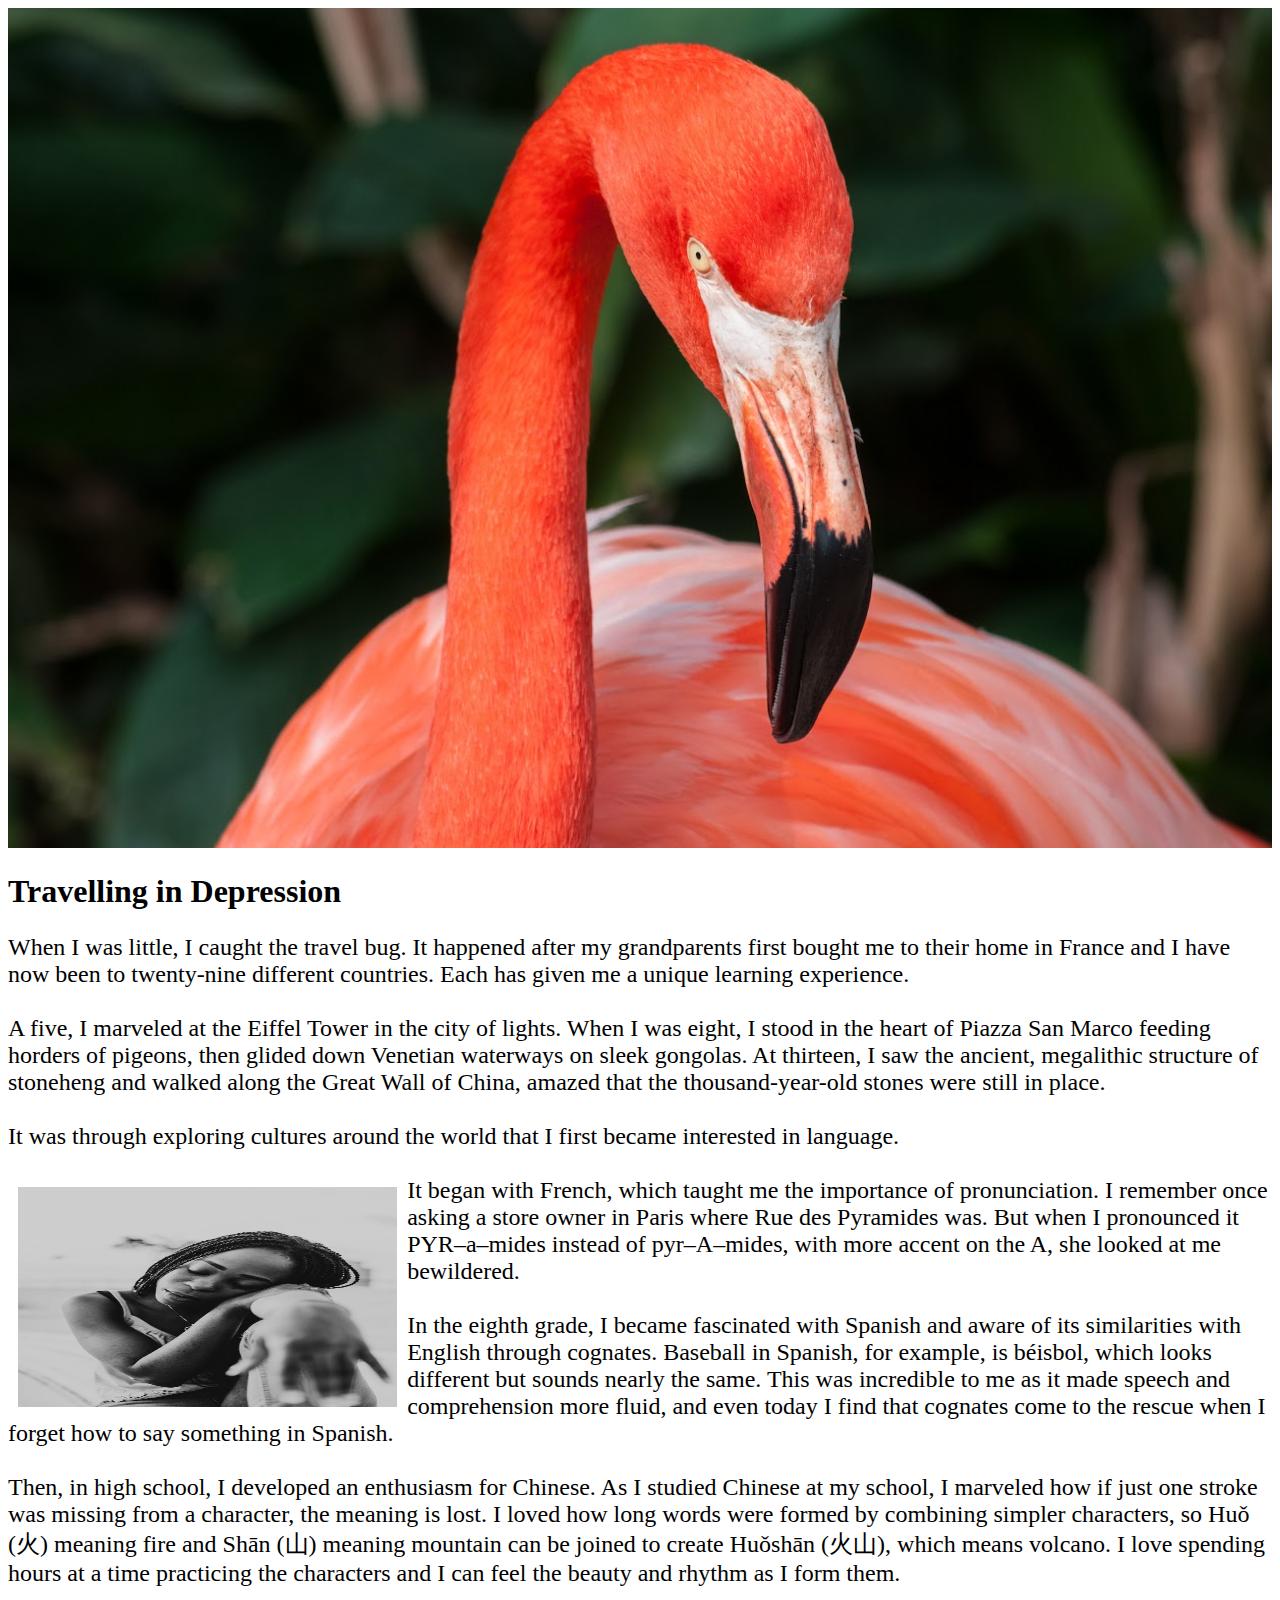
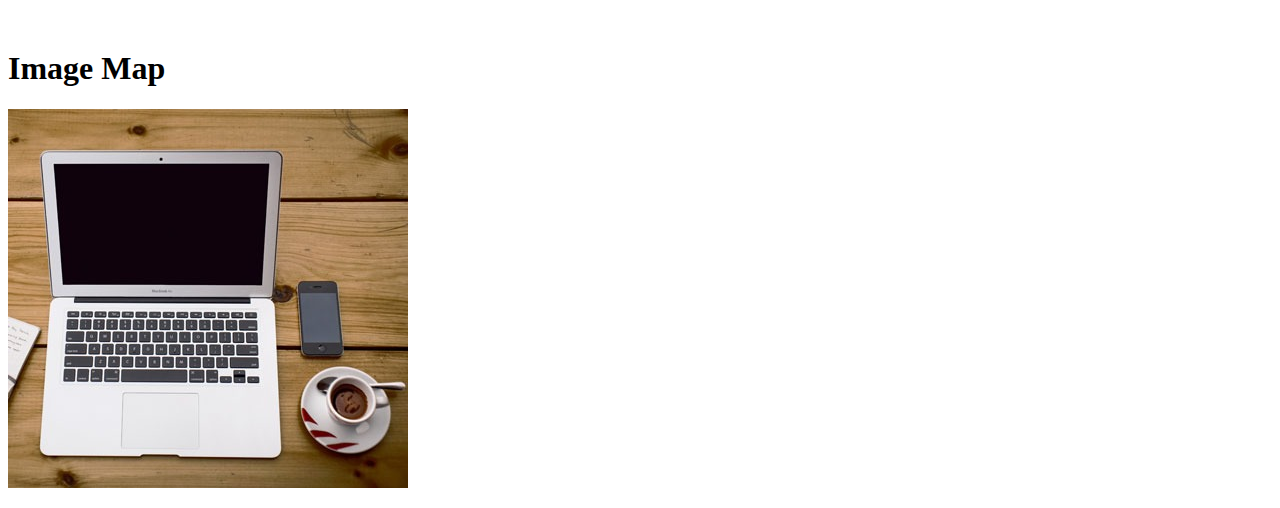
<file: Art-2774.html>
<!DOCTYPE html>
<html lang="en">
<head>
    <meta charset="UTF-8">
    <meta http-equiv="X-UA-Compatible" content="IE=edge">
    <meta name="viewport" content="width=device-width, initial-scale=1.0">
    <title>Art Assignment 4</title>
    <style>
        #body1 img{
            width:30%;
            float: left;
            Margin: 10px;

        }
        
    </style>
</head>
<body>
    <div id="image">
        <center>
            <img src="duck.JPG" width="100%">
        </center> 

    </div>
    <div id="body1">
        <h1 style="font-size: xx-large;"> Travelling in Depression </h1>
            <p  style="font-size: x-large;">
                When I was little, I caught the travel bug. It happened after my grandparents first bought me to their home in France and I have now been 
                to twenty-nine different countries. Each has given me a unique learning experience.<br/> <br/>

                A five, I marveled at the Eiffel Tower in the city of lights. When I was eight, I stood in the heart of Piazza
                San Marco feeding horders of pigeons, then glided down Venetian waterways on sleek gongolas. At thirteen, 
                I saw the ancient, megalithic structure of stoneheng and walked along the Great Wall of China, amazed
                that the thousand-year-old stones were still in place.<br/>
                <br/>
                It was through exploring cultures around the world that I first became interested in language.<br/><br/>
                <img src="girl.JPG" width="300" height="220" alt="no-image">
                It began with French, which taught me the importance of pronunciation. I 
                remember once asking a store owner in Paris where Rue des Pyramides was. 
                But when I pronounced it PYR–a–mides instead of pyr–A–mides, with more 
                accent on the A, she looked at me bewildered.<br/><br/>
                In the eighth grade, I became fascinated with Spanish and aware of its 
                similarities with English through cognates. Baseball in Spanish, for example, is 
                béisbol, which looks different but sounds nearly the same. This was incredible 
                to me as it made speech and comprehension more fluid, and even today I find 
                that cognates come to the rescue when I forget how to say something in 
                Spanish.<br/><br/>
                Then, in high school, I developed an enthusiasm for Chinese. As I studied 
                Chinese at my school, I marveled how if just one stroke was missing from a 
                character, the meaning is lost. I loved how long words were formed by 
                combining simpler characters, so Huǒ (火) meaning fire and Shān (山) meaning 
                mountain can be joined to create Huǒshān (火山), which means volcano. I love 
                spending hours at a time practicing the characters and I can feel the beauty and rhythm as I form them.
            </p>  
    </div> <br/>

    <div id="body2">
        <h1 style="font-size: xx-large;">Image Map</h1>
        <P>
            <img src="comp.JPG" usemap="#comp">
            <map name="comp">
                <area shape="rect" coords="31, 43, 274, 348" href="comp.html" alt="no link">
                <area shape="rect" coords="290, 172, 335, 247" href="phone.html" alt=" no link">
                <area shape="circle" coords="344, 292, 42 " href="cafee.html" alt="no link">
            </map>
        </P>
    </div>
</body>
</html>
</file>
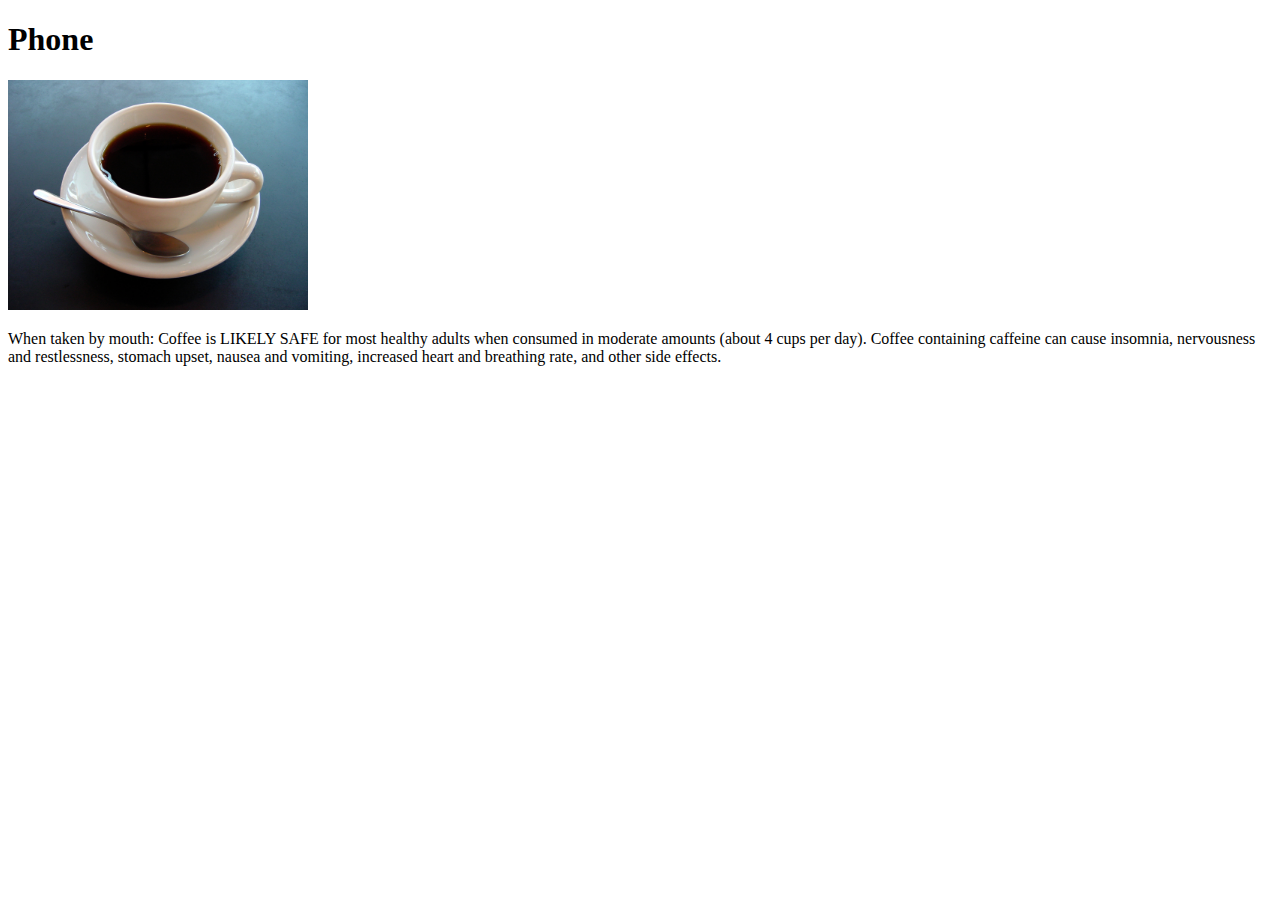
<file: cafee.html>
<!DOCTYPE html>
<html lang="en">
<head>
    <meta charset="UTF-8">
    <meta http-equiv="X-UA-Compatible" content="IE=edge">
    <meta name="viewport" content="width=device-width, initial-scale=1.0">
    <title>Phone</title>
</head>
<body>
    <h1>Phone</h1>
    <img src="cafee.JPG" width="300" height="230">
    <p> When taken by mouth: Coffee is LIKELY SAFE for most healthy adults when consumed in moderate amounts (about 4 cups per day). Coffee containing caffeine can cause insomnia, nervousness and restlessness, stomach upset, nausea and vomiting, increased heart and breathing rate, and other side effects.
<br/>
</p>
</body>
</html>
</file>
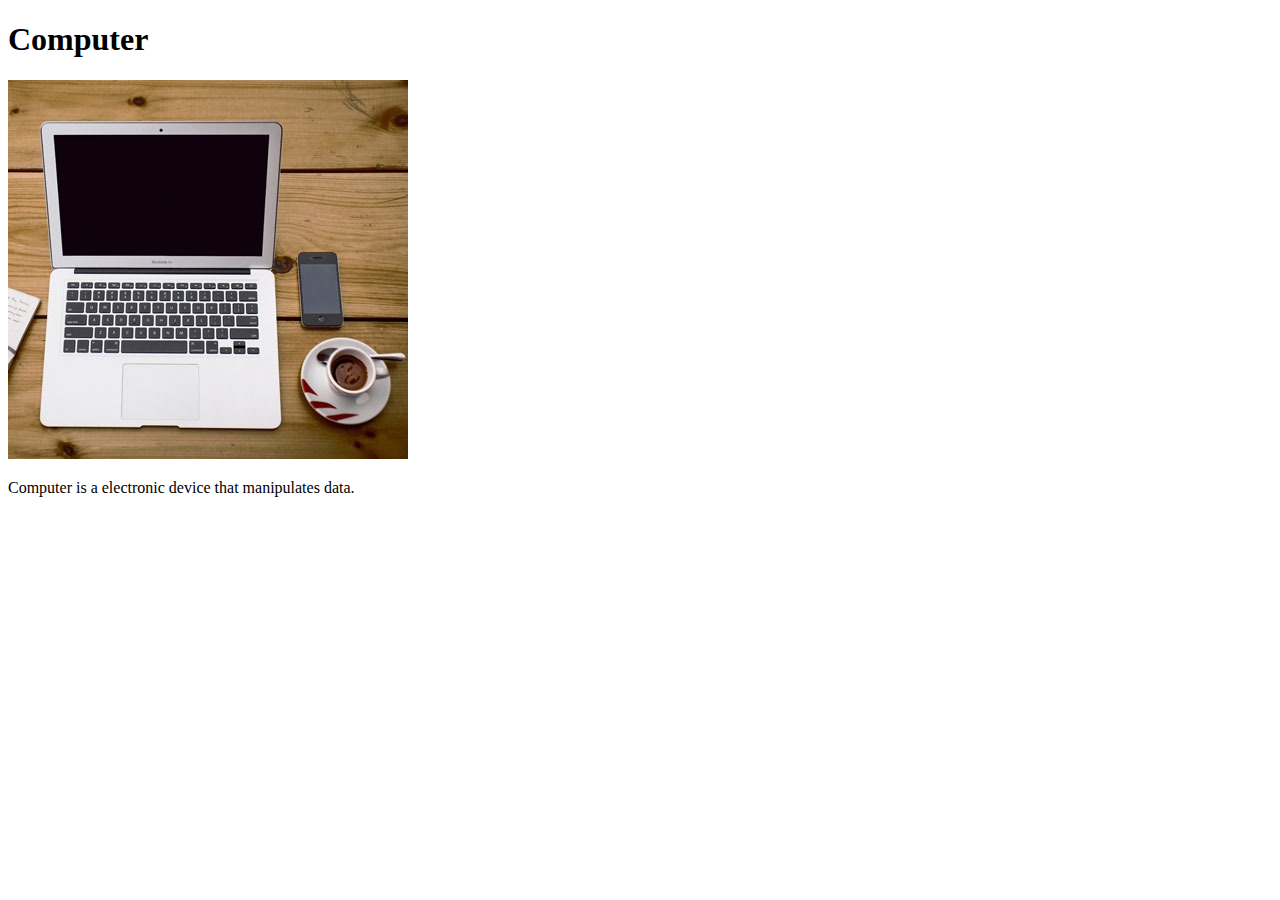
<file: comp.html>
<!DOCTYPE html>
<html lang="en">
<head>
    <meta charset="UTF-8">
    <meta http-equiv="X-UA-Compatible" content="IE=edge">
    <meta name="viewport" content="width=device-width, initial-scale=1.0">
    <title>Computer</title>
</head>
<body>
    <h1>Computer</h1>
    <img src="comp.JPG">
    <p> Computer is a electronic device that manipulates data.
    </p>
</body>
</html>
</file>
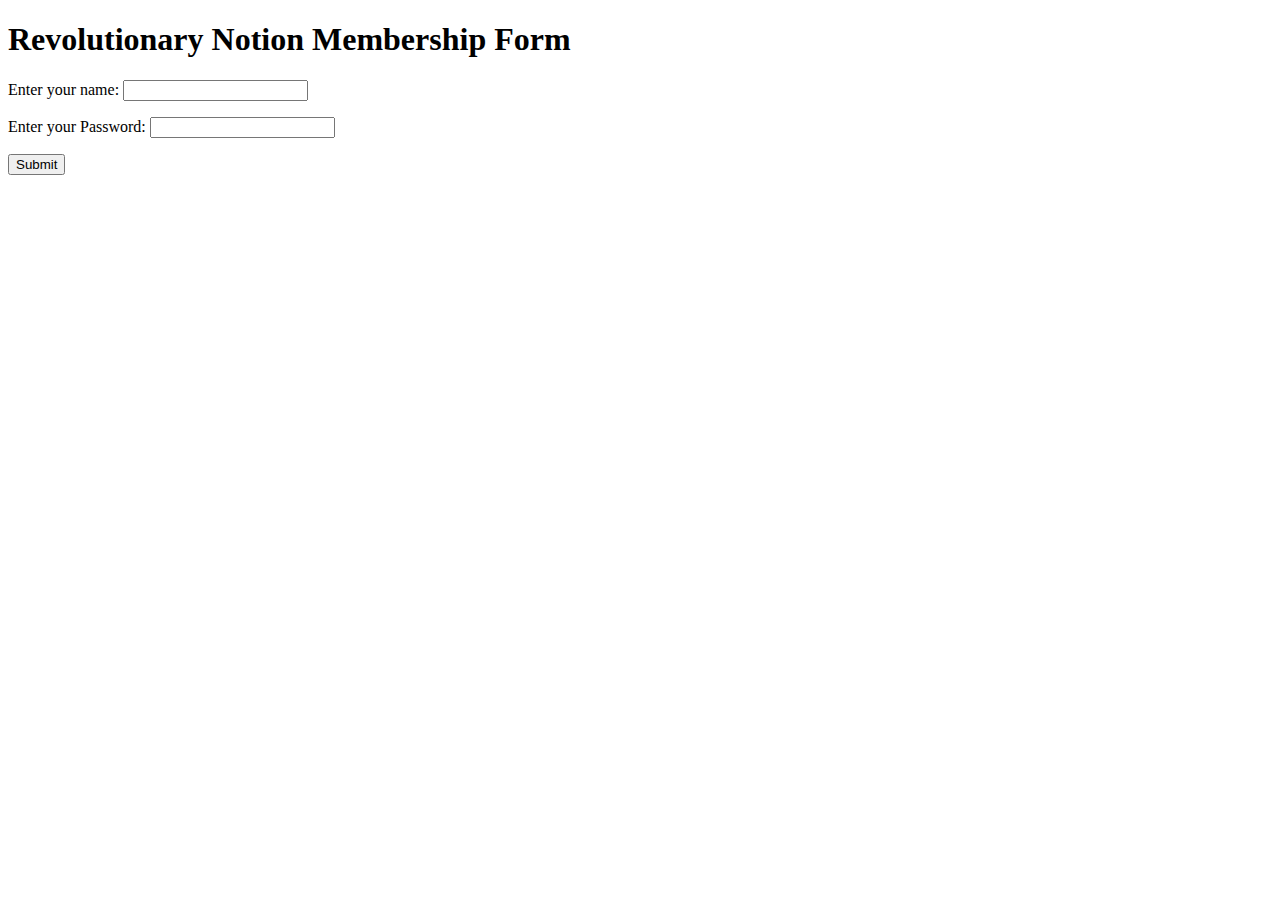
<file: form.html>
﻿<!DOCTYPE html PUBLIC "-//W3C//DTD XHTML 1.0 Strict//EN"
 
    "http://www.w3.org/TR/xhtml1/DTD/xhtml1-strict.dtd">

<html xmlns="http://www.w3.org/1999/xhtml">
 
  <head>
 
    <title>Revolutionary Notion Membership Form</title>
 
    <meta http-equiv="
        Content-Type"
 content="text/html; charset=utf-8"/>

  </head>
 
  <body>

    <h1>Revolutionary Notion Membership Form</h1>
 
    <form method="get" action="simpleform.html">

      <p>
 
        <label for="yourname">Enter your name:</label>
 
         <input type="text" name="yourname" id="yourname"/>

      </p>

      <p>
 
        <label for="Password">Enter your Password:</label>
 
         <input type="Password" id="Password" name="Password"/>

      </p>

      <p><input type="submit"/>
      </p>
 
    </form>

  </body>
 
</html>
</file>
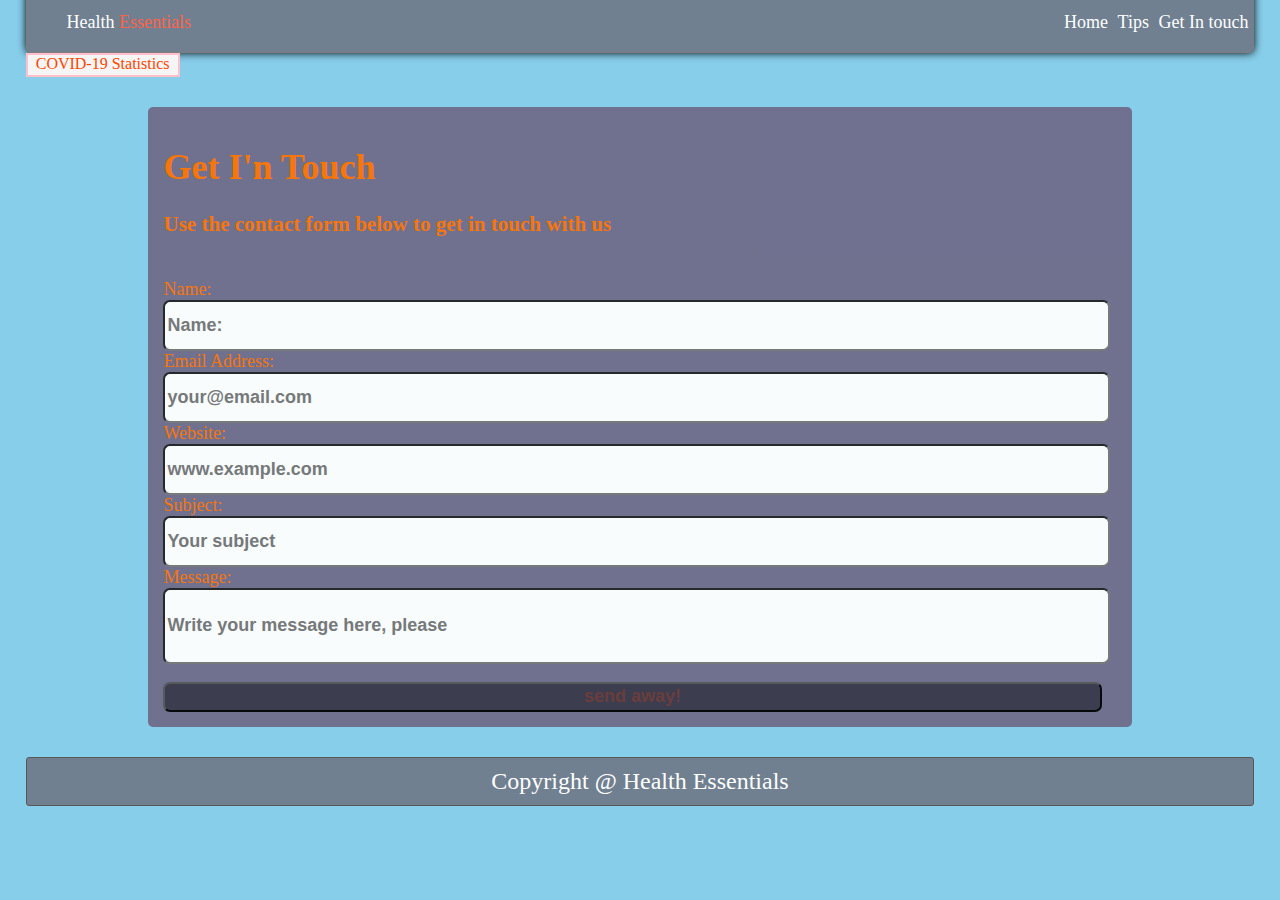
<file: get.html>
<!DOCTYPE html>
<html lang="en">
<head>
    <meta charset="UTF-8">
    <meta http-equiv="X-UA-Compatible" content="IE=edge">
    <meta name="viewport" content="width=device-width, initial-scale=1.0">
    <title>Assignment-6</title>
    <link rel="stylesheet" href="styling.css">
    <style>
        #body-am {
       border: 2px solid pink;
       border-radius: ;
       background-color: whitesmoke;
       position: relative;
       width: 150px;
       height: 20px;
       animation-name: anime;
       animation-duration: 19s;
       animation-delay: 3s;
       animation-iteration-count:100;
   
   }
   @keyframes anime{
       0% {background-color: red, white; left: 0px; top: 0px;}
       50% {background-color:white; left:100%; top:0px;}
       100% {background-color:rgb(42, 85, 114); left:0%; top:0px;}
       
   
   
   }
       </style>
</head>
<body>
    <div id="body-1">
        <div id="header">
        <ul type="none">
            Health <span id="header-2"> Essentials</span> <span id="header-1"> 
            <li><a href="index2.html">Home</a></li>
            <li><a href="tips.html">Tips</a></li>
            <li><a href="get.html">Get In touch</a></li>
        </span>
        </ul>
        </div>
        <div id="body-am">
            <center> <a style="text-decoration: none; color: orangered;" href="www.wekipedia.com/covid-19">COVID-19 Statistics</a></center>
        </div>
        <div id="form">
            <form action="post">
                <label for="caption" name="caption">
                    <h1>Get I'n Touch </h1>
                    <h3>Use the contact form below to get in touch with us</h3>
                </label> <br>

                <label for="name">Name:</label> <br>
                <input type="text" id="name" placeholder="Name:"> <br>

                <label for="email">Email Address:</label> <br>
                <input type="text" id="email" placeholder="your@email.com"><br>

                <label for="website" >Website:</label> <br>
                <input type="text" id="website" placeholder="www.example.com"> <br> 

                <label for="subject">Subject:</label> <br>
                <input type="text" id="subject" placeholder="Your subject"><br>

                <label for="message">Message:</label> <br> 
                <input type="text" id="message" placeholder="Write your message here, please"> <br>
                <br>
                

                <input id="sub" type="submit" value="send away!">

            </form>
        </div>
        <div id="footer">
            Copyright @ Health Essentials
        </div>
    </div>
</body>
</html>
</file>
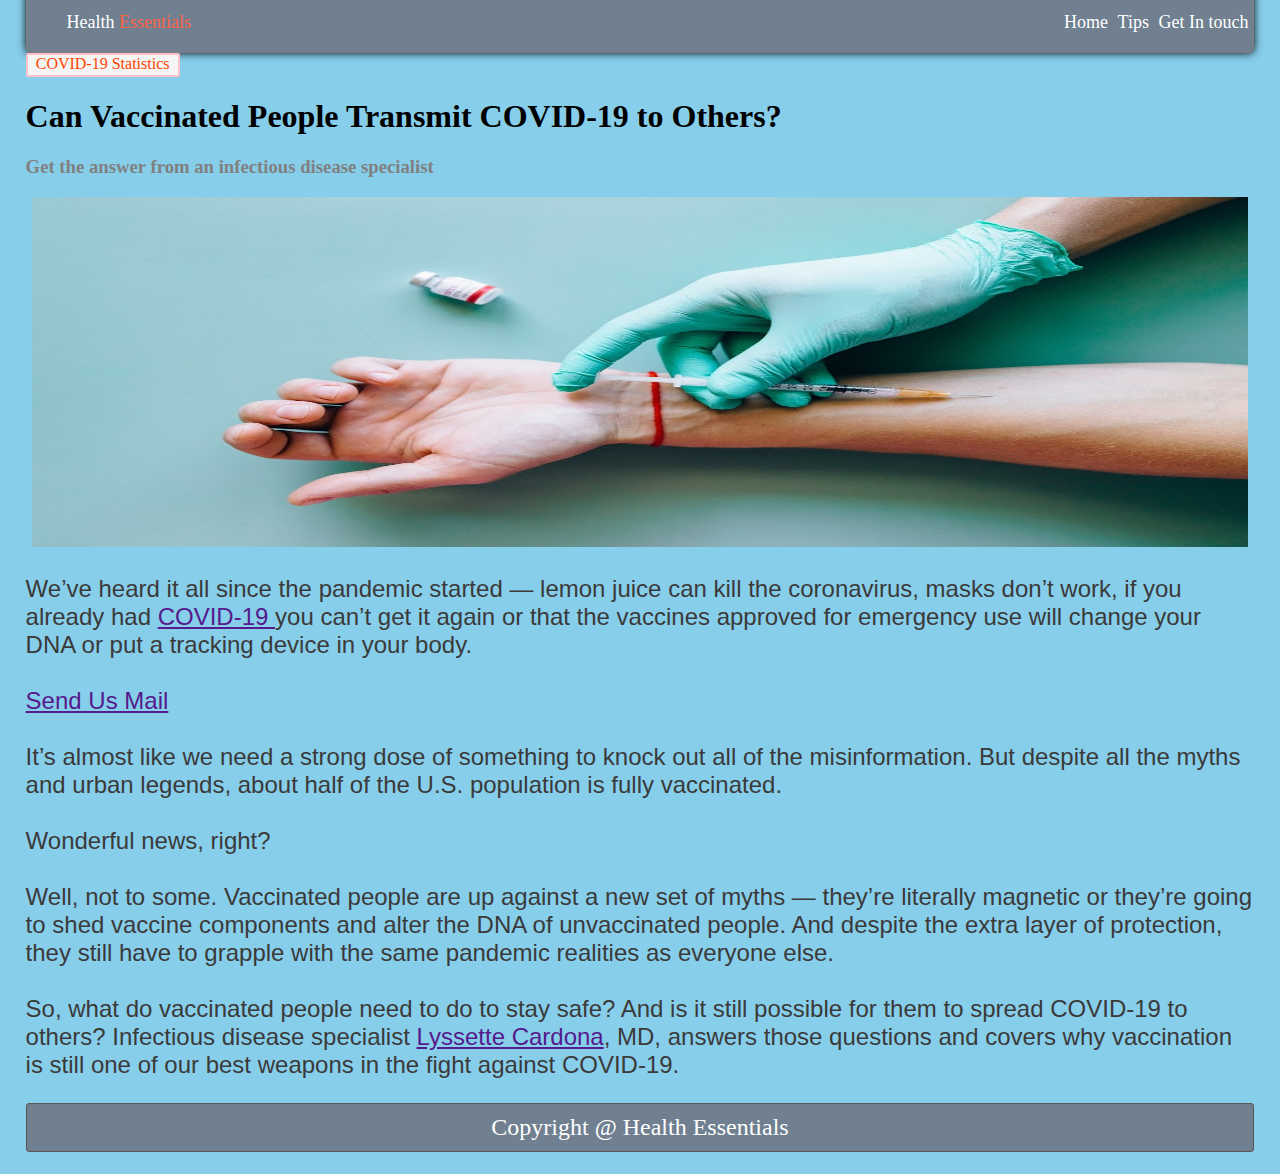
<file: index2.html>
<!DOCTYPE html>
<html lang="en">
<head>
    <meta charset="UTF-8">
    <meta http-equiv="X-UA-Compatible" content="IE=edge">
    <meta name="viewport" content="width=device-width, initial-scale=1.0">
    <title>Assignment-6</title>
    <link rel="stylesheet" href="styling.css">
    <style>
     #body-am {
    border: 2px solid pink;
    border-radius:2px ;
    background-color: whitesmoke;
    position: relative;
    width: 150px;
    height: 20px;
    animation-name: anime;
    animation-duration: 19s;
    animation-delay: 3s;
    animation-iteration-count:100;

}
@keyframes anime{
    0% {background-color: red, white; left: 0px; top: 0px;}
    50% {background-color:white; left:100%; top:0px;}
    100% {background-color:rgb(42, 85, 114); left:0%; top:0px;}
    


}
    </style>
</head>
<body>
    <div id="body-1">
        <div id="header">
        <ul type="none">
            Health <span id="header-2"> Essentials</span> <span id="header-1"> 
            <li><a href="index2.html">Home</a></li>
            <li><a href="tips.html">Tips</a></li>
            <li><a href="get.html">Get In touch</a></li>
        </span>
        </ul>
        </div>
            <div id="body-am">
                <center> <a style="text-decoration: none; color: orangered;" href="www.wekipedia.com/covid-19">COVID-19 Statistics</a></center>
            </div>
        

        <div id="boddy-content">
            <h1>Can Vaccinated People Transmit COVID-19 to Others? </h1>
            <h3 id="h3-i1">
                Get the answer from an infectious disease specialist  
            </h3>
            <center>
                <img id="img-i1" src="aa.jpg" alt="">
            </center>
            <p id="p1">
                We’ve heard it all since the pandemic started — lemon juice can kill the coronavirus, masks don’t work, if you already had <a href="">COVID-19 </a>you can’t get it again or that the vaccines approved for emergency use will change your DNA or put a tracking device in your body.
                 <br> <br> 

                <a href="">Send Us Mail</a> 
                <br> <br>

                It’s almost like we need a strong dose of something to knock out all of the misinformation. But despite all the myths and urban legends, about half of the U.S. population is fully vaccinated. <br> <br>

                Wonderful news, right? <br> <br> 

                Well, not to some. Vaccinated people are up against a new set of myths — they’re literally magnetic or they’re going to shed vaccine components and alter the DNA of unvaccinated people. And despite the extra layer of protection, they still have to grapple with the same pandemic realities as everyone else. <br><br>

                So, what do vaccinated people need to do to stay safe? And is it still possible for them to spread COVID-19 to others? Infectious disease specialist <a href="">Lyssette Cardona</a>, MD, answers those questions and covers why vaccination is still one of our best weapons in the fight against COVID-19. 
            </p>
        </div>
        <div id="footer">
            Copyright @ Health Essentials
        </div>
    </div>
</body>
</html>
</file>
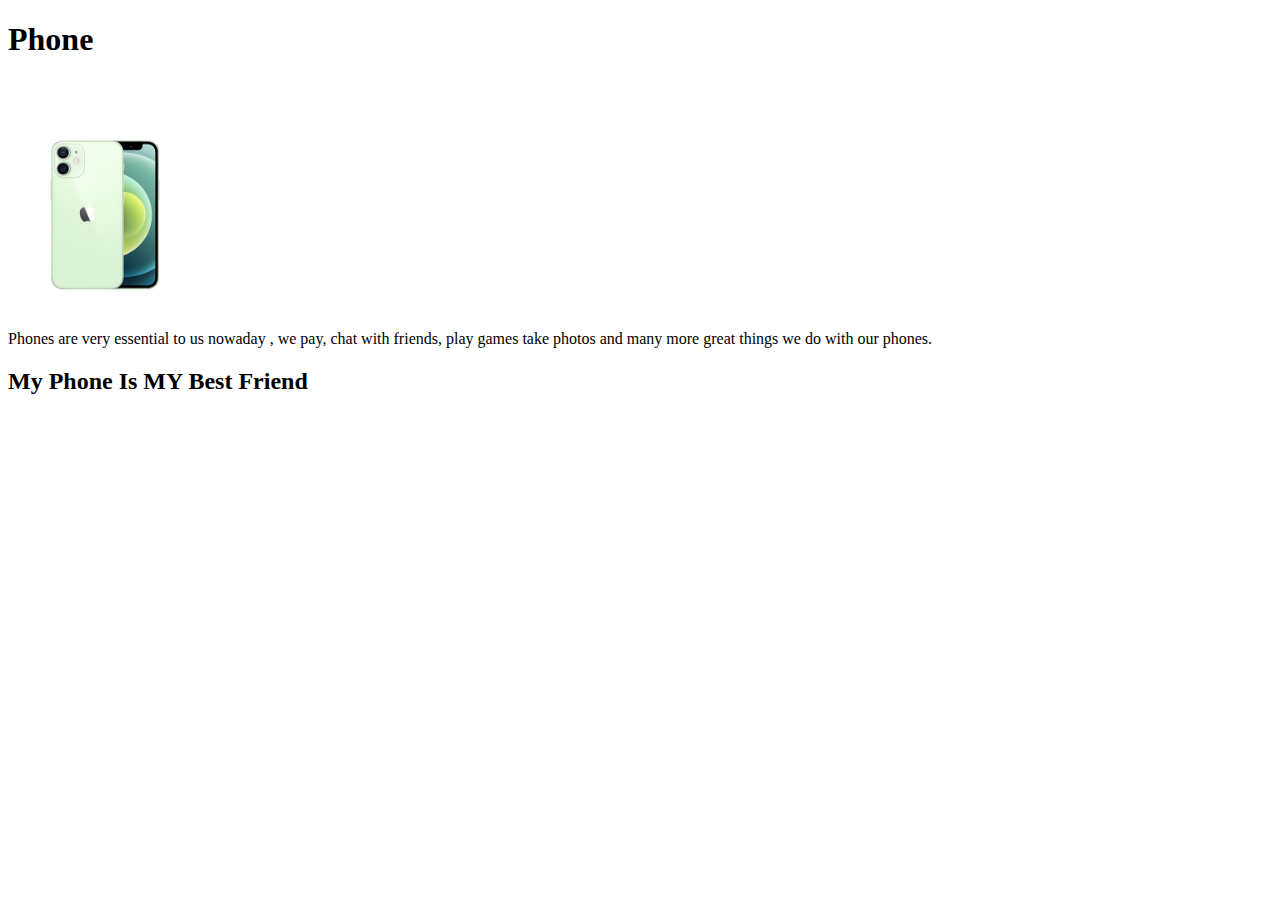
<file: phone.html>
<!DOCTYPE html>
<html lang="en">
<head>
    <meta charset="UTF-8">
    <meta http-equiv="X-UA-Compatible" content="IE=edge">
    <meta name="viewport" content="width=device-width, initial-scale=1.0">
    <title>Phone</title>
</head>
<body>
    <h1>Phone</h1>
    <img src="phone.JPG" width="auto" height="230">
    <p>Phones are very essential to us nowaday , we pay, chat with friends, play games take photos and many more great things we do with our phones.
<br/>
<h2>My Phone Is MY Best Friend</h2>  </p>
</body>
</html>
</file>
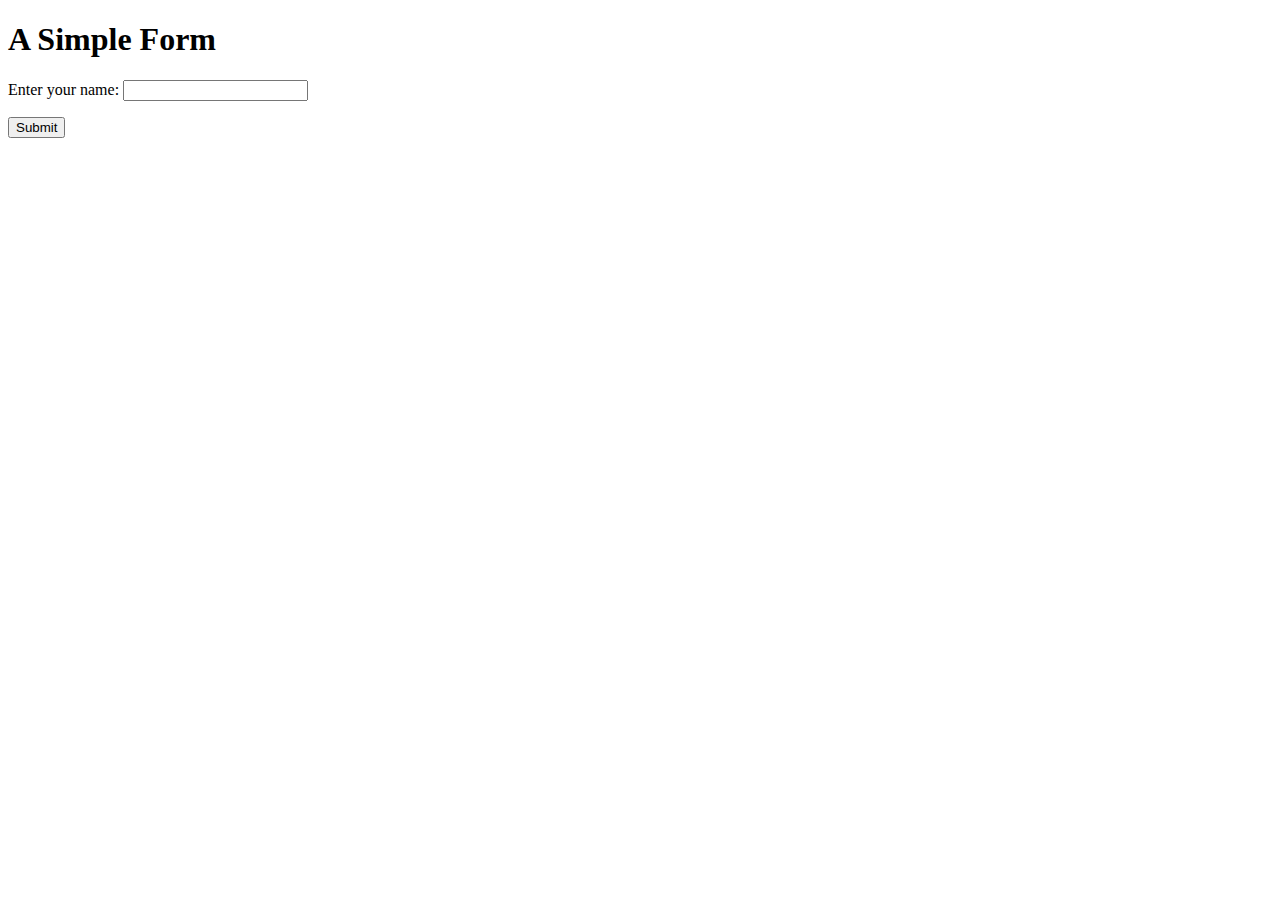
<file: simpleform.html>
﻿<!DOCTYPE html PUBLIC "-//W3C//DTD XHTML 1.0 Strict//EN"

    "http://www.w3.org/TR/xhtml1/DTD/xhtml1-strict.dtd">
 
<html xmlns="http://www.w3.org/1999/xhtml">

    <head>
 
        <title>A Simple Form</title>
 
        <meta http-equiv="Content-Type"
 
              content="text/html; charset=utf-8"/>

    </head>

    <body>
    
  <h1>A Simple Form</h1>

      <form method="get" action="simpleform.html">

         <p>

             <label for="yourname">Enter your name:</label>

             <input type="text" name="yourname" id="yourname"/>

         </p>

       <p><input type="submit"/></p>
 
     </form>
 
   </body>

 </html>
</file>
<file: styling.css>
body{
    background-color:skyblue;
    margin: 0px;
    padding-left: 2%;
    padding-right: 2%;
}
#body-1{
    margin: 0px;
}
#header{
    background-color: slategray;
    padding-top: 15px;
    padding-bottom: 0.5px;
    font-weight: 50px;
    font-size: large;
    margin-top:-22px;
    color: white;
    border: 1px solid rgb(126, 124, 124);
    border-radius: 5px;
    box-shadow: 0 0 8px black;
}
#header-1{
    float: right;
}
#header-1 a{
    color: white;
}
#header-2{
    color: tomato;
}
#h3-i1{
    color: gray;
}
a:hover{
    background-color: rgb(221, 168, 149);
    border-radius: 50%;
}
a:active{
    padding-top: 10px;
}

#header li{
    display: inline-block;
}
#header ul li a{
    padding-right: 5px;
    text-decoration: none;
}
#img-i1{
    width: 99%;
    height: 350px;
}
#footer{
    text-align: center;
    background-color: slategrey;
    padding: 10px;
    font-size: x-large;
    color: white;
    border-radius: 3px;
    border: 1px solid rgb(88, 86, 86);
}
#p1{
    font-family: 'Franklin Gothic Medium', 'Arial Narrow', Arial, sans-serif;
    font-size: x-large;
    color: rgb(59, 58, 58);
}
#tab{
    border: 2px solid black;
    background-color: rgb(99, 96, 96);
    margin-bottom: 0px;
    padding: 2px;;
}
#tab th, td, tr{
    padding: 10px;
    width:700px;
    height: 8px;
    margin-left:10%;
    margin-right:10%;
    position: center;
}
#p3{
    background-color: rgb(104, 102, 101);
    margin-top: 0px;
}
#form{

    background-color: rgb(111, 107, 139);
    margin-left: 10%;
    margin-right: 10%;
    border-radius: 2px;
    margin-top: 30px;
    margin-bottom: 30px;
    padding: 15px;
    padding-right: 30px;
    border-radius: 5px;
    opacity: 0.95;
}
#name, #email, #website, #subject {
    border-radius: 7px;
    width: 100%;
    height: 45px;
}
#form label{
    font-weight: 200;
    color: rgb(253, 114, 0);
    font-size: large;
    
}
#form input{
    font-weight: 600;
    color: rgba(231, 54, 0, 0.281);
    font-size: large;
    
}
#message {
    border-radius: 7px;
    width: 100%;
    height: 70px;
}
#sub{
    width: 100%;
    height: 30px;
    border-radius: 7px;
    background-color:rgba(0, 0, 0, 0.486);
    color: white;
}
</file>
